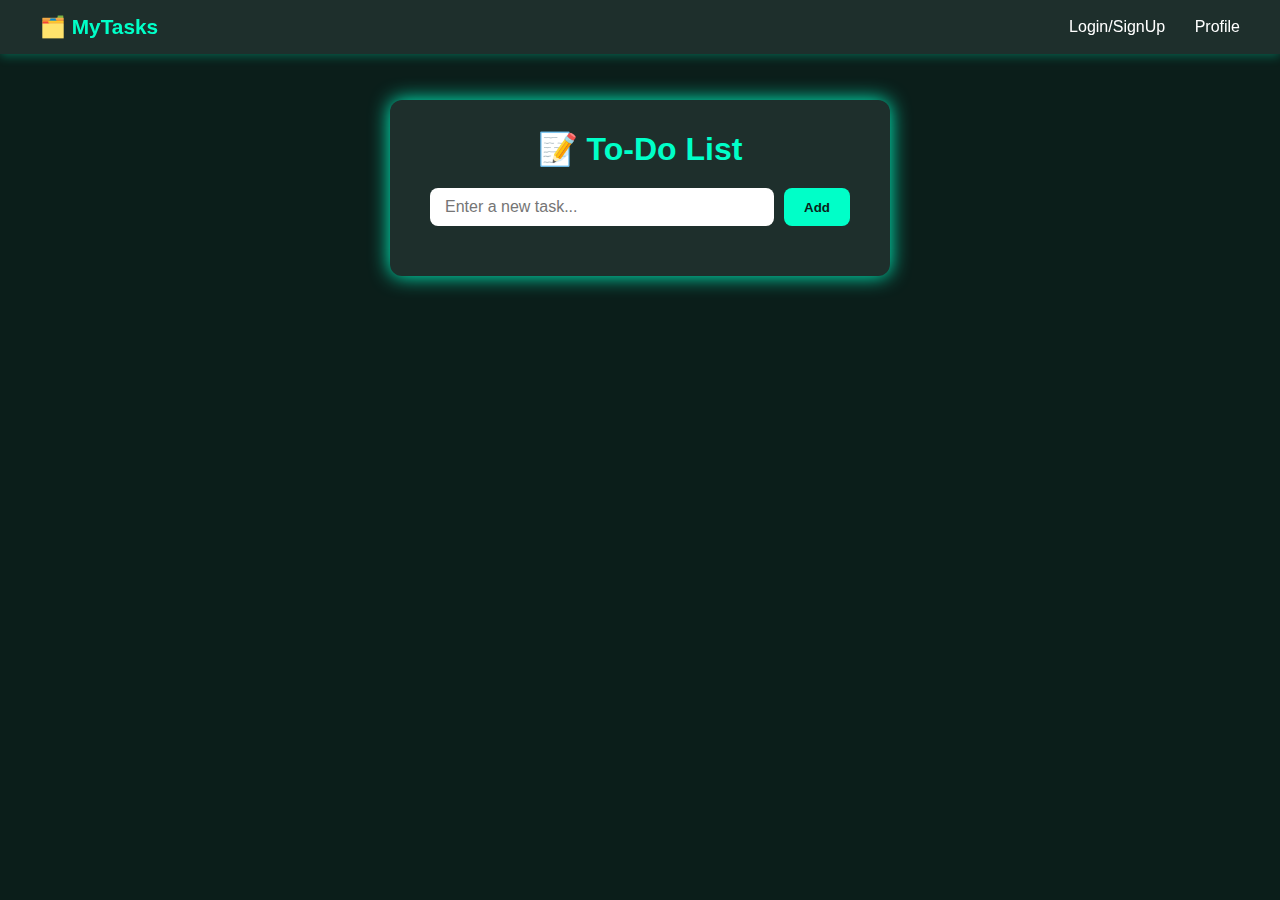
<file: index.html>
<!DOCTYPE html>
<html lang="en">
<head>
  <meta charset="UTF-8" />
  <meta name="viewport" content="width=device-width, initial-scale=1.0"/>
  <title>To-Do List App</title>
  <link rel="stylesheet" href="style.css"/>
</head>
<body>

  <!-- Navigation Bar -->
  <nav class="navbar">
    <div class="nav-left">
      <span class="brand">🗂️ MyTasks</span>
    </div>
    <div class="nav-right">
      <a href="login.html" id="login">Login/SignUp</a>
      <a href="#" id="profile">Profile</a>
    </div>
  </nav>

  <!--  To-Do List Section -->
  <div class="container">
    <h1>📝 To-Do List</h1>
    <div class="input-section">
      <input type="text" id="taskInput" placeholder="Enter a new task..."> 
      <button id="addBtn">Add</button>
    </div>
    <ul id="taskList"></ul>
  </div>

  <script src="app.js"></script>
</body>
</html>
</file>
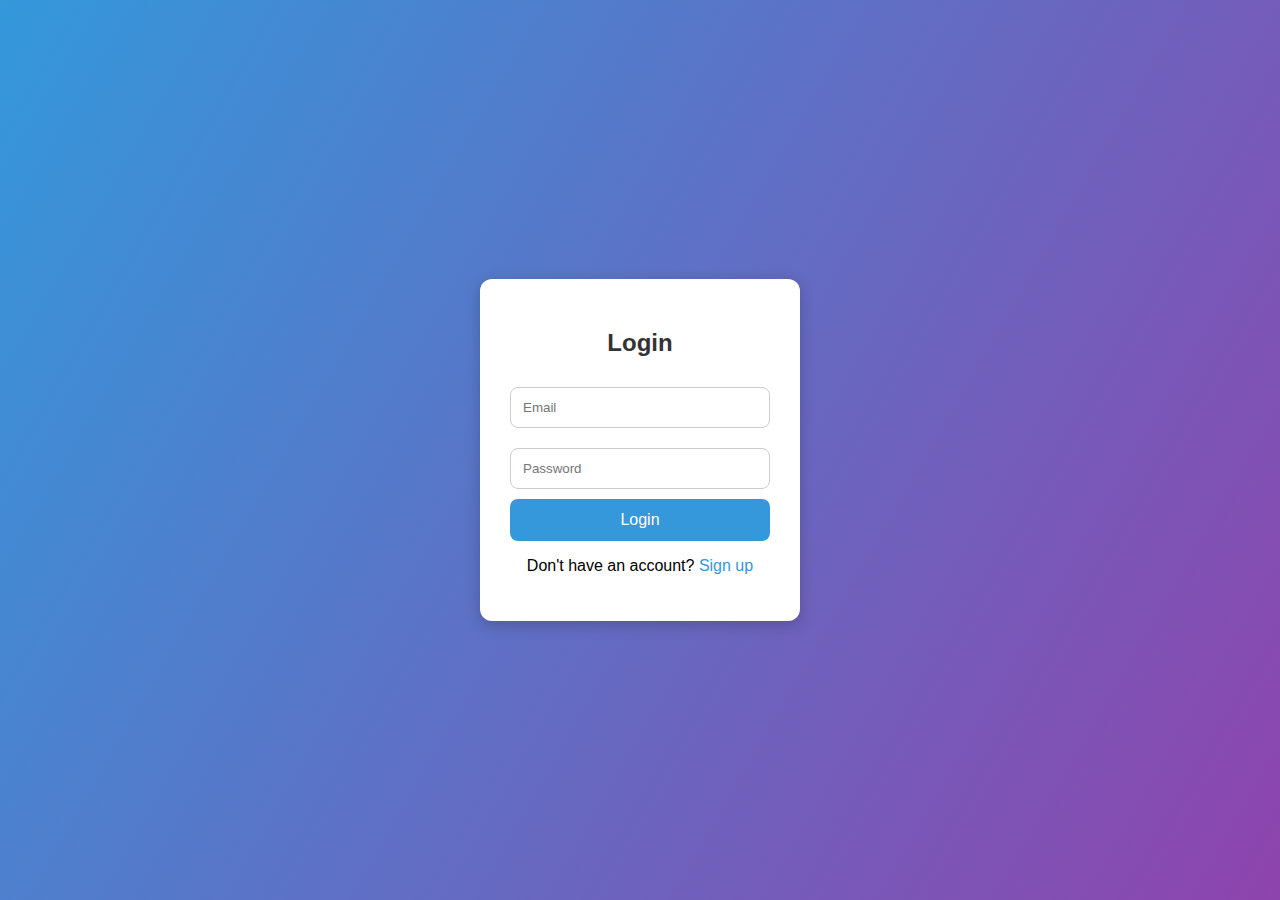
<file: login.html>
<!DOCTYPE html>
<html lang="en">
<head>
  <meta charset="UTF-8" />
  <meta name="viewport" content="width=device-width, initial-scale=1.0"/>
  <title>Login / Sign Up</title>
  <style>
    * {
      box-sizing: border-box;
    }
    body {
      font-family: Arial, sans-serif;
      background: linear-gradient(120deg, #3498db, #8e44ad);
      display: flex;
      justify-content: center;
      align-items: center;
      height: 100vh;
      margin: 0;
    }
    .container {
      background: #fff;
      padding: 30px;
      border-radius: 12px;
      width: 320px;
      box-shadow: 0 4px 16px rgba(0,0,0,0.2);
    }
    h2 {
      text-align: center;
      color: #333;
    }
    form {
      display: flex;
      flex-direction: column;
    }
    input {
      padding: 12px;
      margin: 10px 0;
      border: 1px solid #ccc;
      border-radius: 8px;
    }
    button {
      padding: 12px;
      background: #3498db;
      color: white;
      border: none;
      border-radius: 8px;
      font-size: 16px;
      cursor: pointer;
    }
    button:hover {
      background: #2980b9;
    }
    .link {
      text-align: center;
      margin-top: 15px;
    }
    .link a {
      color: #3498db;
      text-decoration: none;
    }
  </style>
</head>
<body>
  <div class="container">
    <h2>Login</h2>
    <form action="/login" method="POST">
      <input type="email" id="email" name="email" placeholder="Email" required />
      <input type="password" id="pass" name="password" placeholder="Password" required />
      <button type="submit" id="sub">Login</button>
    </form>
    <div class="link">
      <p>Don't have an account? <a href="signup.html">Sign up</a></p>
    </div>
  </div>
  <script>
    const butt = document.querySelector("form");
    butt.addEventListener('submit',(e)=>{
        e.preventDefault();

        const email = document.querySelector("#email").value;
        const password = document.querySelector("#pass").value;

        fetch("http://localhost:3000/User")
        .then((res)=>res.json())
        .then((users)=>{
          const match = users.find(
            (user) => user.Email === email && user.Password === password
            );
            if(match){
                alert("login successfull");
                window.location.href="index.html";
            }
            else{
              alert("Invalid password");
            }
        })
        .catch((err)=>{
            alert("Something went wrong");
        })
    })
  </script>
</body>
</html>
</file>
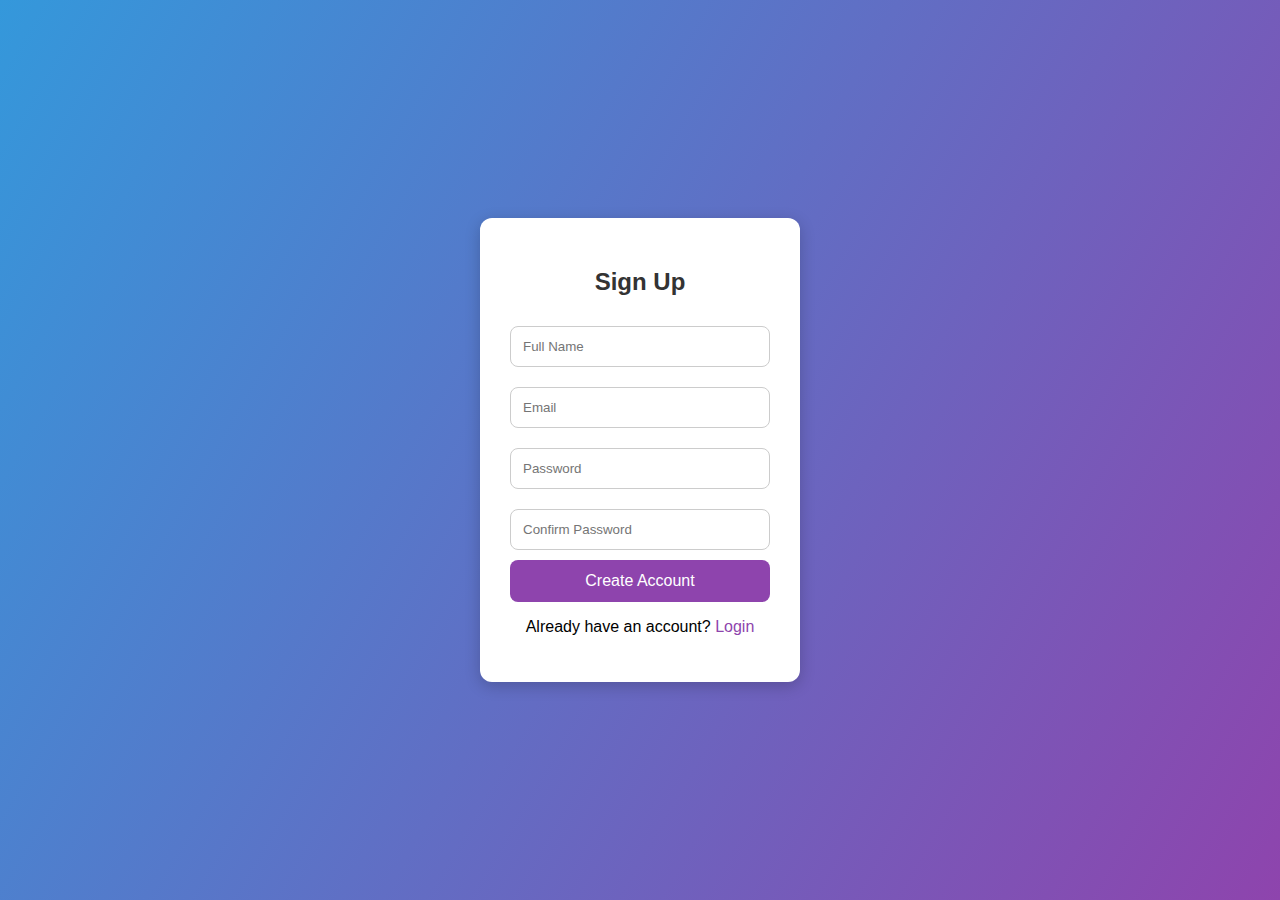
<file: signup.html>
<!DOCTYPE html>
<html lang="en">
<head>
  <meta charset="UTF-8" />
  <meta name="viewport" content="width=device-width, initial-scale=1.0"/>
  <title>Sign Up</title>
  <style>
    * {
      box-sizing: border-box;
    }
    body {
      font-family: Arial, sans-serif;
      background: linear-gradient(120deg, #3498db, #8e44ad);
      display: flex;
      justify-content: center;
      align-items: center;
      height: 100vh;
      margin: 0;
    }
    .container {
      background: #fff;
      padding: 30px;
      border-radius: 12px;
      width: 320px;
      box-shadow: 0 4px 16px rgba(0,0,0,0.2);
    }
    h2 {
      text-align: center;
      color: #333;
    }
    form {
      display: flex;
      flex-direction: column;
    }
    input {
      padding: 12px;
      margin: 10px 0;
      border: 1px solid #ccc;
      border-radius: 8px;
    }
    button {
      padding: 12px;
      background: #8e44ad;
      color: white;
      border: none;
      border-radius: 8px;
      font-size: 16px;
      cursor: pointer;
    }
    button:hover {
      background: #732d91;
    }
    .link {
      text-align: center;
      margin-top: 15px;
    }
    .link a {
      color: #8e44ad;
      text-decoration: none;
    }
  </style>
</head>
<body>
  <div class="container">
    <h2>Sign Up</h2>
    <form action="/signup" method="POST">
      <input type="text" id="full" name="fullname" placeholder="Full Name" required />
      <input type="email" id="email" name="email" placeholder="Email" required />
      <input type="password" id="pass" name="password" placeholder="Password" required />
      <input type="password" id="confirm" name="confirm_password" placeholder="Confirm Password" required />
      <button>Create Account</button>
    </form>
    <div class="link">
      <p>Already have an account? <a href="login.html">Login</a></p>
    </div>
  </div>
  <script>
  const form = document.querySelector("form");

  form.addEventListener("submit", (e) => {
    e.preventDefault();

    const fullName = document.querySelector("#full").value;
    const email = document.querySelector("#email").value;
    const password = document.querySelector("#pass").value;
    const confirmPassword = document.querySelector("#confirm").value;

    if (password !== confirmPassword) {
      alert("Passwords do not match!");
      return;
    }

    const user = {
      Name: fullName,
      Email: email,
      Password: password
    };

    fetch("http://localhost:3000/User", {
      method: "POST",
      headers: {
        "Content-Type": "application/json",
      },
      body: JSON.stringify(user),
    })
    .then((res) => {
      if (res.ok) {
        alert("Form submitted successfully");
        form.reset();
        window.location.href = "index.html";
      } else {
        alert("Failed to submit form");
      }
    })
    .catch((err) => {
      console.error(err);
      alert("Something went wrong");
    });
  });
  </script>
</body>
</html>
</file>
<file: style.css>
* {
  margin: 0;
  padding: 0;
  box-sizing: border-box;
}

body {
  background-color: #0b1e1a;
  font-family: 'Segoe UI', Tahoma, Geneva, Verdana, sans-serif;
  color: #ffffff;
  display: flex;
  flex-direction: column;
  align-items: center;
  min-height: 100vh;
  padding-top: 80px; /* increased to avoid overlap with nav */
}

/* 🔹 NAVBAR STYLES */
.navbar {
  position: fixed;
  top: 0;
  left: 0;
  right: 0;
  background-color: #1e2f2c;
  display: flex;
  justify-content: space-between;
  align-items: center;
  padding: 15px 40px;
  box-shadow: 0 2px 10px rgba(0, 255, 200, 0.3);
  z-index: 999;
}

.navbar .brand {
  color: #00ffc8;
  font-size: 1.3rem;
  font-weight: bold;
}

.navbar .nav-right a {
  color: #ffffff;
  text-decoration: none;
  margin-left: 25px;
  font-weight: 500;
  transition: color 0.3s;
}

.navbar .nav-right a:hover {
  color: #00ffc8;
}

/* 🔹 TO-DO APP STYLES */
.container {
  background-color: #1e2f2c;
  padding: 30px 40px;
  border-radius: 12px;
  width: 90%;
  max-width: 500px;
  box-shadow: 0 0 20px #00ffc8;
  margin-top: 20px;
}

h1 {
  text-align: center;
  margin-bottom: 20px;
  color: #00ffc8;
}

.input-section {
  display: flex;
  gap: 10px;
  margin-bottom: 20px;
}

#taskInput {
  flex: 1;
  padding: 10px 15px;
  border: none;
  border-radius: 8px;
  outline: none;
  font-size: 16px;
}

#addBtn {
  background-color: #00ffc8;
  color: #0b1e1a;
  border: none;
  border-radius: 8px;
  padding: 10px 20px;
  font-weight: bold;
  cursor: pointer;
  transition: background 0.3s ease;
}

#addBtn:hover {
  background-color: #00ddb1;
}

#taskList {
  list-style: none;
}

#taskList li {
  background-color: #283b39;
  padding: 12px 15px;
  border-radius: 8px;
  margin-bottom: 10px;
  display: flex;
  align-items: center;
  justify-content: space-between;
  gap: 8px;
  flex-wrap: nowrap; 
}

#taskList li.completed {
  text-decoration: line-through;
  opacity: 0.6;
}

#taskList li button {
  background-color: transparent;
  color: #00ffc8;
  border: none;
  font-size: 16px;
  cursor: pointer;
  margin-left: 6px;
}


.text_div {
  flex: 1;
  word-break: break-word;
  padding: 0 10px;
}

.but_div {
  display: flex;
  gap: 6px;
}
</file>
